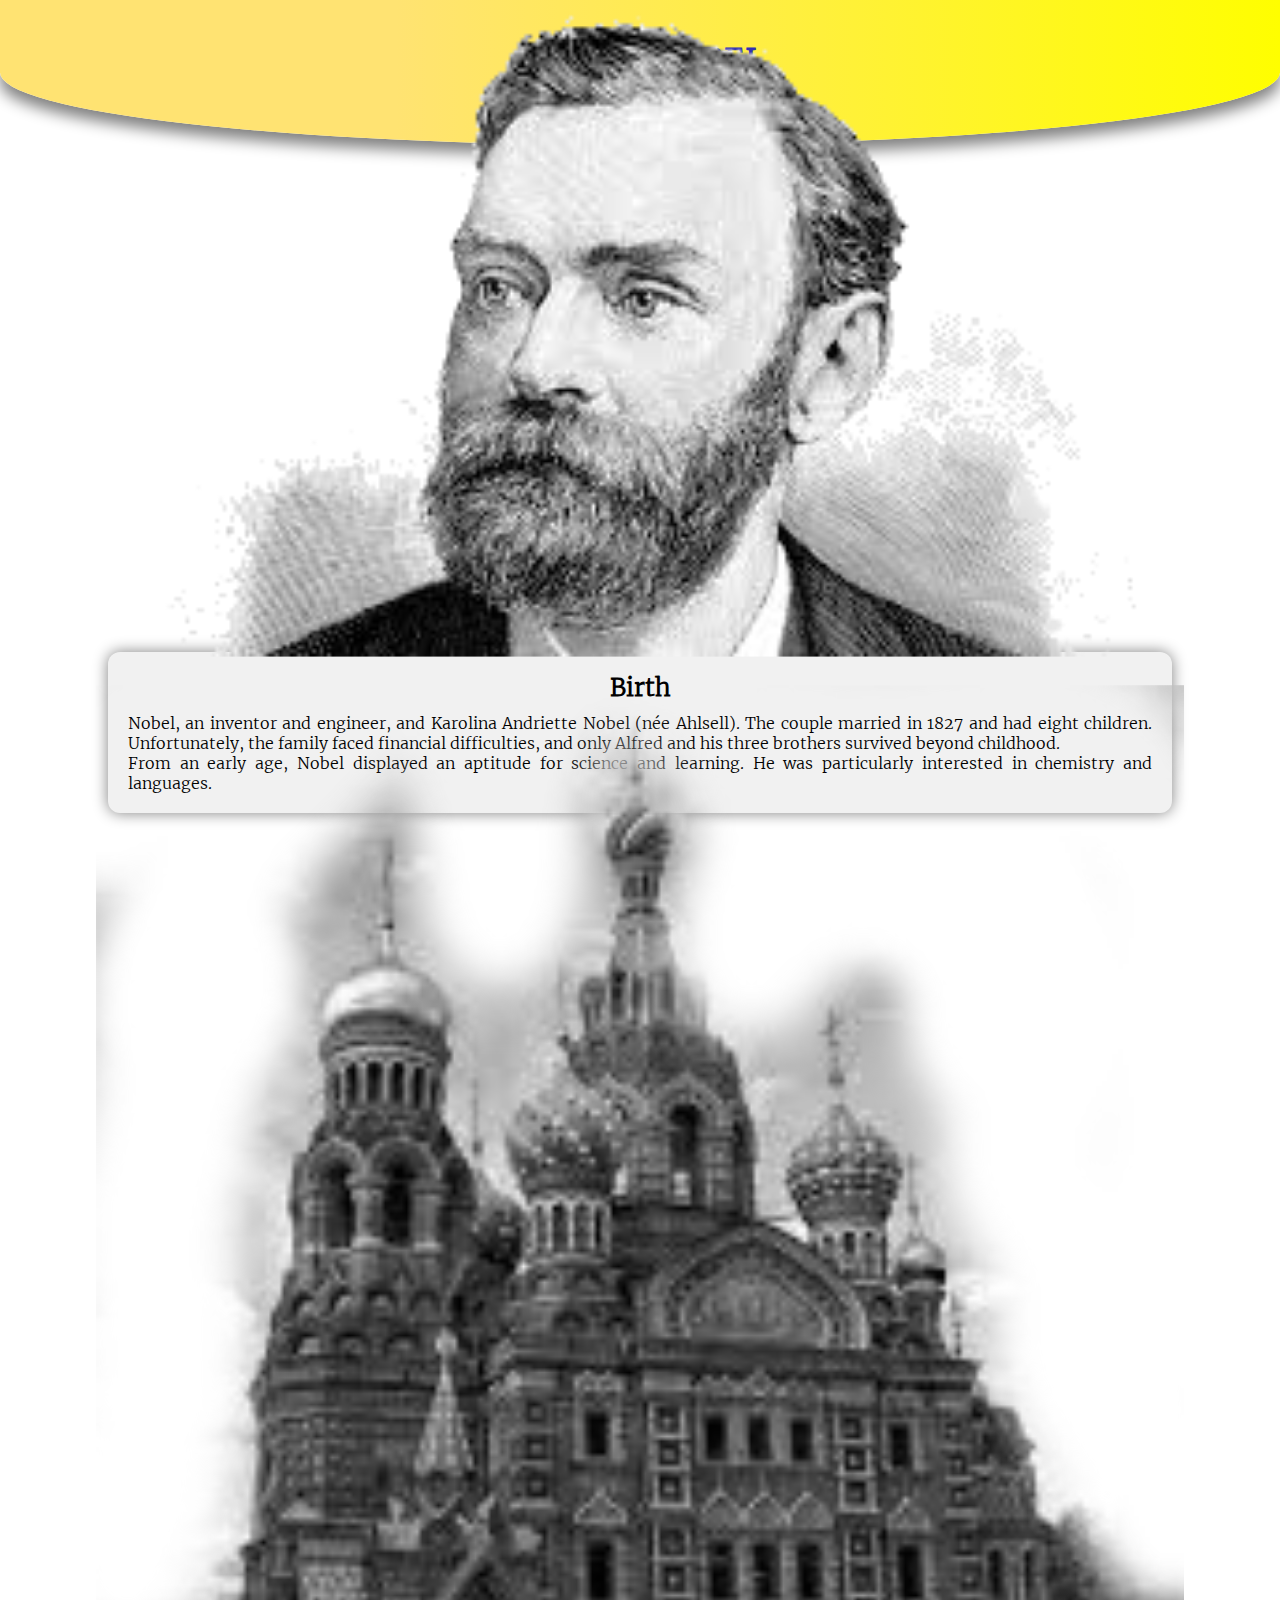
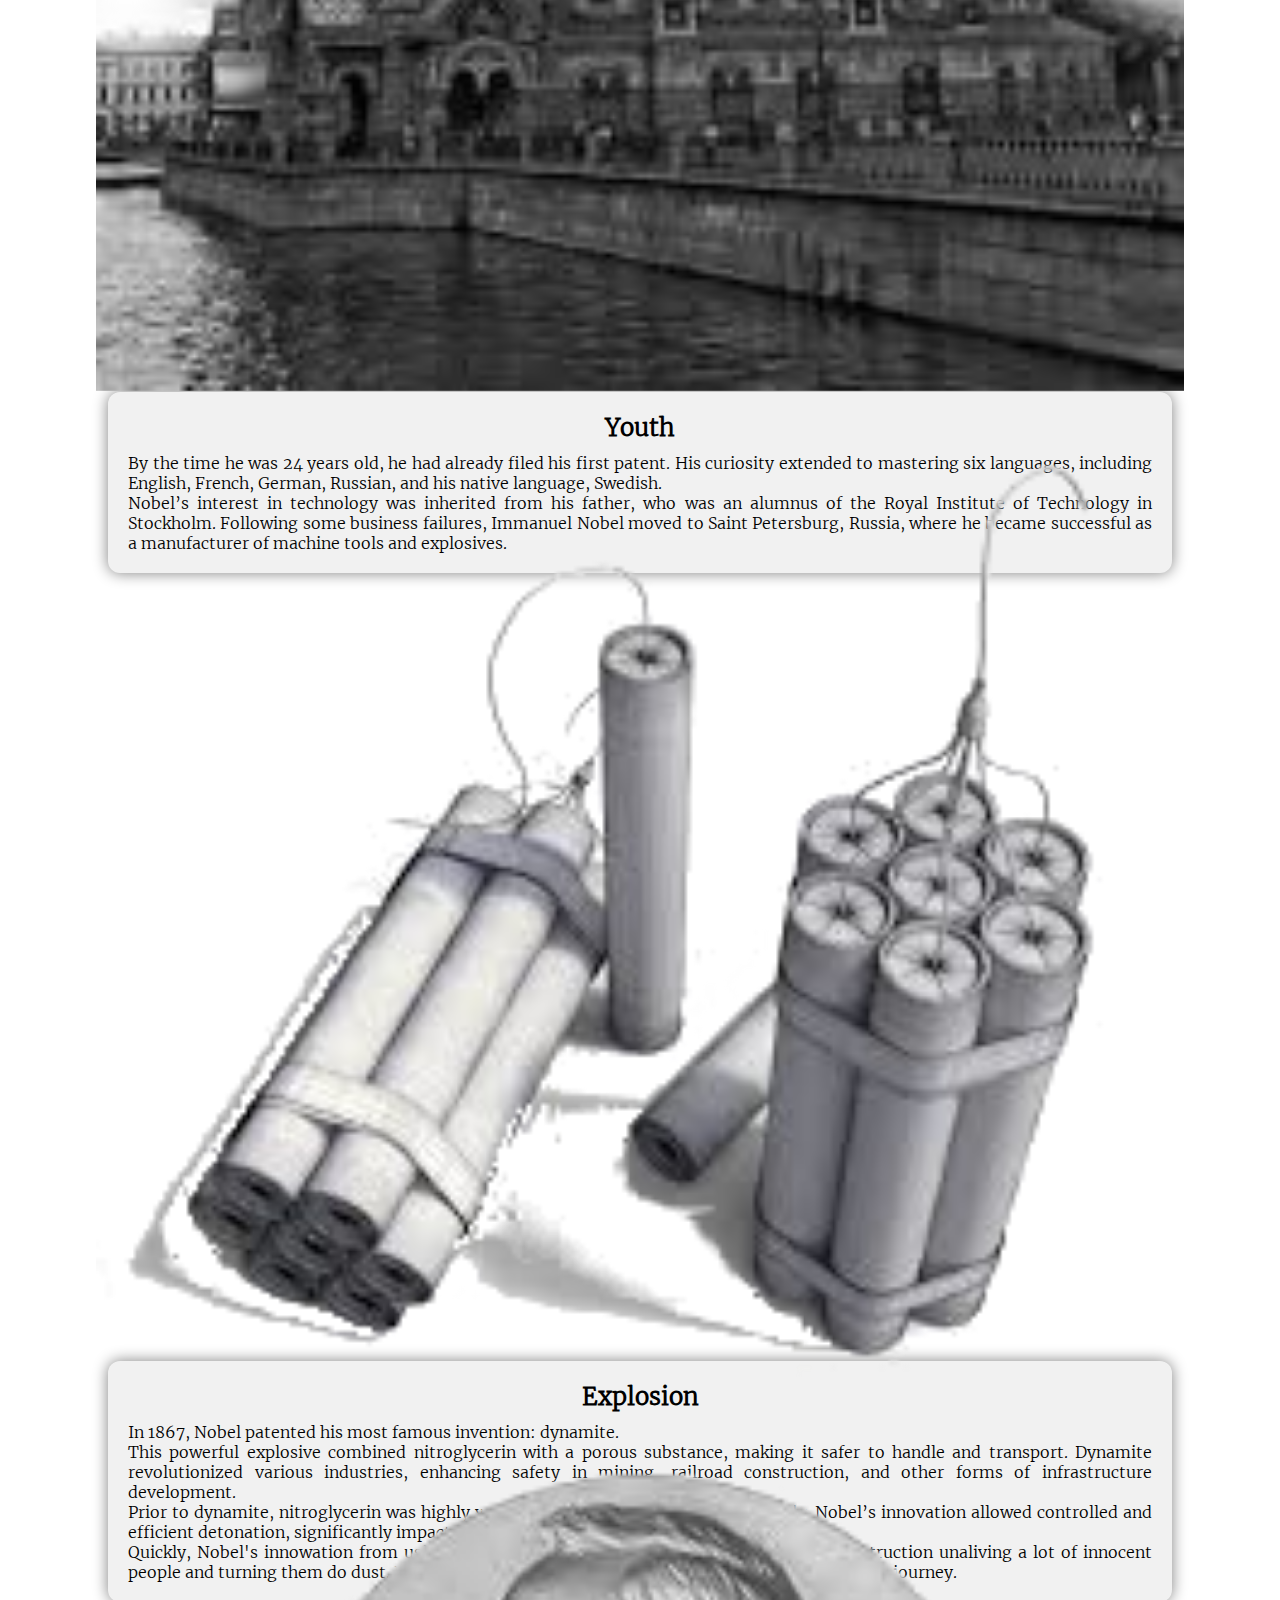
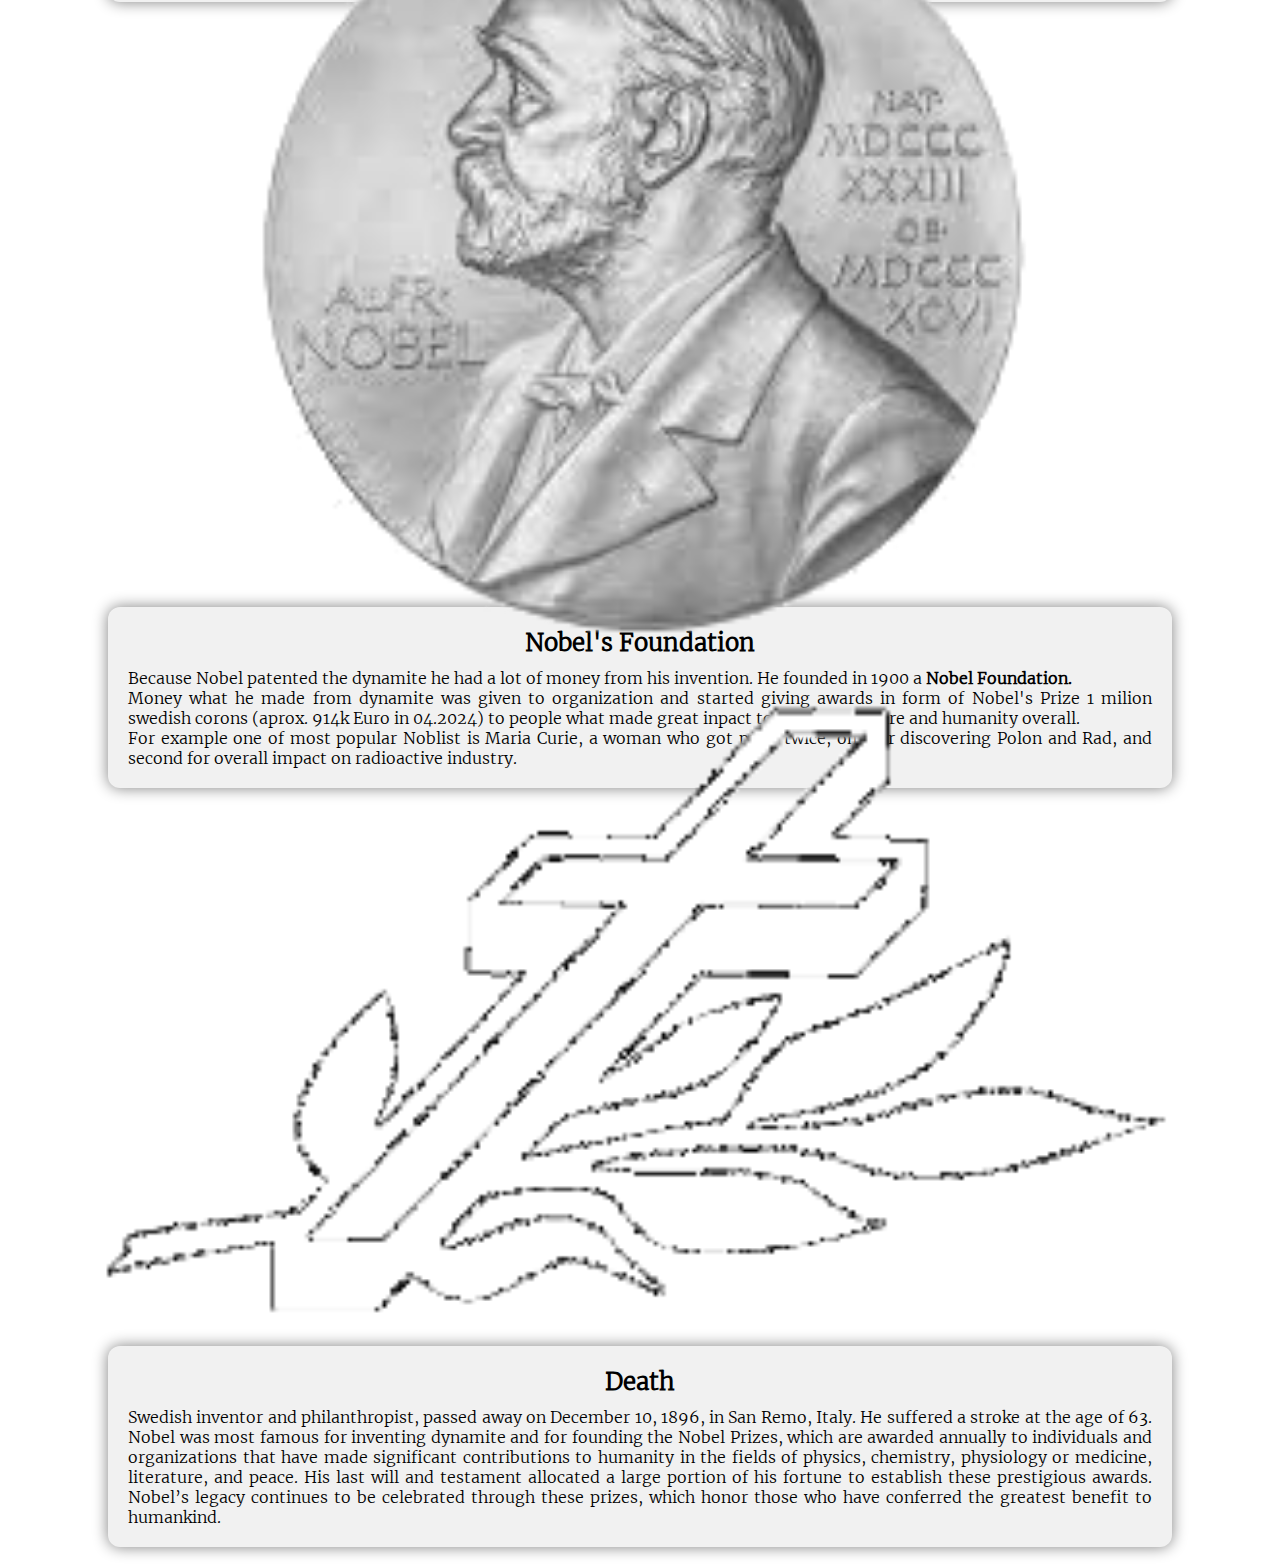
<file: www_SWE/index.html>
<!DOCTYPE html>
<html lang="en">

<head>
    <meta charset="UTF-8">
    <meta name="viewport" content="width=device-width, initial-scale=1.0">
    <link rel="stylesheet" href="style/styles.css">
    <title>Historia Wybuchowa - Alfred Nobel</title>
</head>

<body>
    <header>
        <h1>
            ALFRED NOBEL
        </h1>
    </header>
    <main>
         <!-- Zdjęcie Alfreda Nobla -->
        <section>
            <img src="./img/nobel_photo.png" alt="photo_alfred_nobel">
            <div>
                <h2>
                    Birth
                </h2>
                <p>
                    Nobel, an inventor and engineer, and Karolina Andriette Nobel (née Ahlsell). The couple married in
                    1827 and had eight children. Unfortunately, the family faced financial difficulties, and only Alfred
                    and his three brothers survived beyond childhood. <br>
                    From an early age, Nobel displayed an aptitude for science and learning. He was particularly
                    interested in chemistry and languages.
                </p>
            </div>
            <img src="./img/peter.png" alt="photo_alfred_nobel" id="peter">
            <div>
                <h2>
                    Youth
                </h2>
                <p>
                    By the time he was 24 years old, he had already filed his first patent. His curiosity extended to
                    mastering six languages, including English, French, German, Russian, and his native language,
                    Swedish. <br>
                    Nobel’s interest in technology was inherited from his father, who was an alumnus of the Royal
                    Institute of Technology in Stockholm. Following some business failures, Immanuel Nobel moved to
                    Saint Petersburg, Russia, where he became successful as a manufacturer of machine tools and
                    explosives.
                </p>
            </div>
            <img src="./img/dynamit.png" alt="photo_alfred_nobel">
            <div>
                <h2>
                    Explosion
                </h2>
                <p>
                    In 1867, Nobel patented his most famous invention: dynamite. <br>
                    This powerful explosive combined nitroglycerin with a porous substance, making it safer to handle
                    and transport. Dynamite revolutionized various industries, enhancing safety in mining, railroad
                    construction, and other forms of infrastructure development. <br>
                    Prior to dynamite, nitroglycerin was highly volatile and challenging to use effectively. Nobel’s
                    innovation allowed controlled and efficient detonation, significantly impacting construction and
                    engineering practices.
                    <b>But</b> <br>
                    Quickly, Nobel's innowation from using in mining operation turned to a device of mass destruction
                    unaliving a lot of innocent people and turning them do dust. Nobel didn't want to this happen so
                    nobel resigned his chemist journey.
                </p>
            </div>
            <img src="./img/nobel_medal.png" alt="photo_alfred_nobel">
            <div>
                <h2>
                    Nobel's Foundation
                </h2>
                <p>
                    Because Nobel patented the dynamite he had a lot of money from his invention. He founded in 1900 a <b> Nobel Foundation.</b><br>
                    Money what he made from dynamite was given to organization and started giving awards in form of Nobel's Prize  1 milion swedish corons (aprox. 914k Euro in 04.2024) to people what made great inpact to a human culture and humanity overall. <br> 
                    For example one of most popular Noblist is Maria Curie, a woman who got prize twice, one for discovering Polon and Rad, and second for overall impact on radioactive industry.
                </p>
            </div>
            <img src="./img/cross.png" alt="photo_alfred_nobel">
            <div>
                <h2>
                    Death
                </h2>
                <p>
                    Swedish inventor and philanthropist, passed away on December 10, 1896, in San Remo, Italy. He suffered a stroke at the
                    age of 63. Nobel was most famous for inventing dynamite and for founding the Nobel Prizes, which are awarded annually to
                    individuals and organizations that have made significant contributions to humanity in the fields of physics, chemistry,
                    physiology or medicine, literature, and peace. His last will and testament allocated a large portion of his fortune to
                    establish these prestigious awards. Nobel’s legacy continues to be celebrated through these prizes, which honor those
                    who have conferred the greatest benefit to humankind.
                </p>
            </div>
        </section>
    </main>
</body>

</html>
</file>
<file: www_SWE/style/styles.css>
* {
    margin: 0;
    padding: 0;
    font-family: Merri;
}

header h1 {
    text-align: center;
    padding: 40px;
    color: rgb(49, 49, 177);
}
header {
    
    background: rgb(255, 227, 114);
        background: -moz-linear-gradient(90deg, rgba(255, 227, 114, 1) 31%, rgba(255, 254, 0, 1) 100%);
        background: -webkit-linear-gradient(90deg, rgba(255, 227, 114, 1) 31%, rgba(255, 254, 0, 1) 100%);
        background: linear-gradient(90deg, rgba(255, 227, 114, 1) 31%, rgba(255, 254, 0, 1) 100%);
        filter: progid:DXImageTransform.Microsoft.gradient(startColorstr="#ffe372", endColorstr="#fffe00", GradientType=1);
    box-shadow: 0px 10px 15px grey;
    padding-bottom: 25px;
    border-radius: 0px 0px 70% 70% ;
}
img {
    display: block;
    margin-left: auto;
    margin-right: auto;
    width: 50%;
    scale: 170%;
    margin-bottom: 10%;
}
section div {
    display: block;
    margin-left: auto;
    margin-right: auto;
    width: 80%;

    background-color: rgb(241, 241, 241);
    box-shadow: 0px 0px 15px grey;
    margin-bottom: 20px;
    padding: 20px;
    border-radius: 12px;
}
div h2 {
    text-align: center;
    margin-bottom: 10px;
}
div p {
    text-align: justify;
}
#peter {
    margin-top: 11%;
    margin-bottom: 21.1%;
}
@font-face {
    font-family: Merri;
    src: url(../fonts/Merriweather-Light.ttf);
}
</file>
